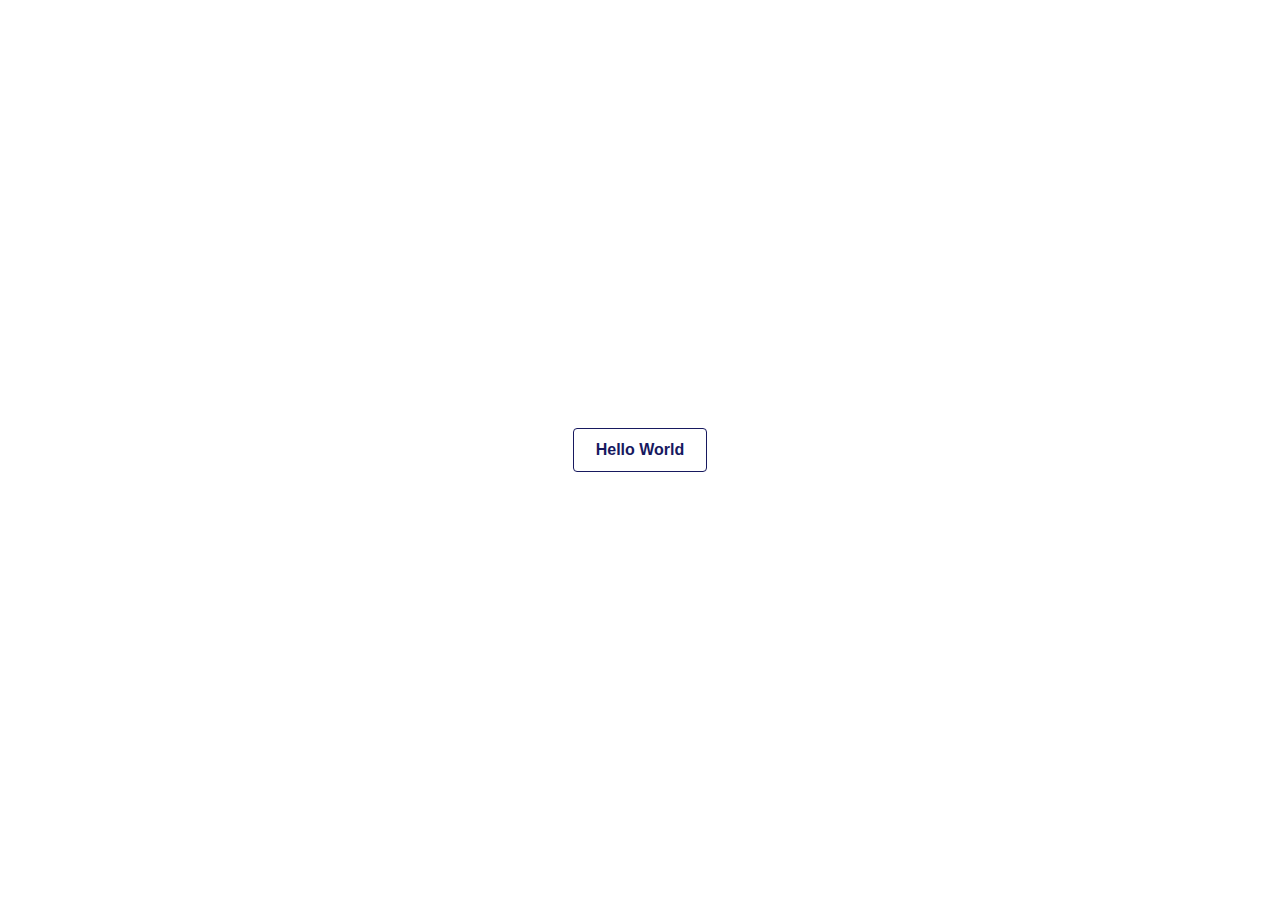
<file: animated-button/index.html>
<!DOCTYPE html>
<html lang="en">

<head>
    <meta charset="UTF-8">
    <meta name="viewport" content="width=device-width, initial-scale=1.0">
    <title>Buttons</title>
    <link rel="stylesheet" href="./css/style.css">
</head>

<body>
    <button class="button button__fill">Hello World</button>
</body>

</html>
</file>
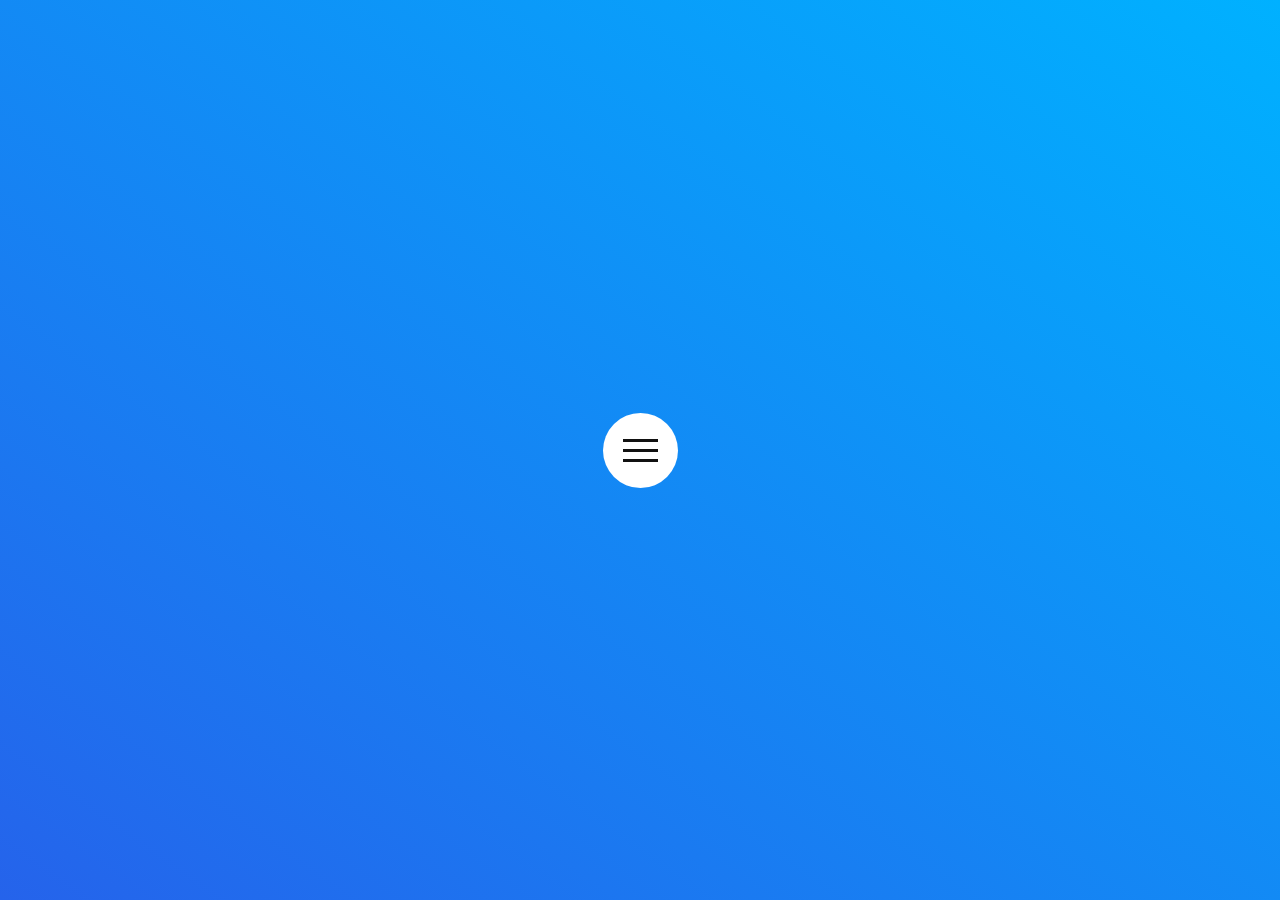
<file: animated-hamburger-button/index.html>
<!DOCTYPE html>
<html lang="en">

<head>
    <meta charset="UTF-8">
    <meta name="viewport" content="width=device-width, initial-scale=1.0">
    <title>Animated Hamburger Button</title>
    <link rel="stylesheet" href="./css/style.css">
</head>

<body>
    <div class="hamburger-button">
        <input type="checkbox" id="checkbox" class="hamburger-button__checkbox">

        <label for="checkbox" class="hamburger-button__label">
            <span class="hamburger-button__icon"></span>
        </label>
    </div>
</body>

</html>
</file>
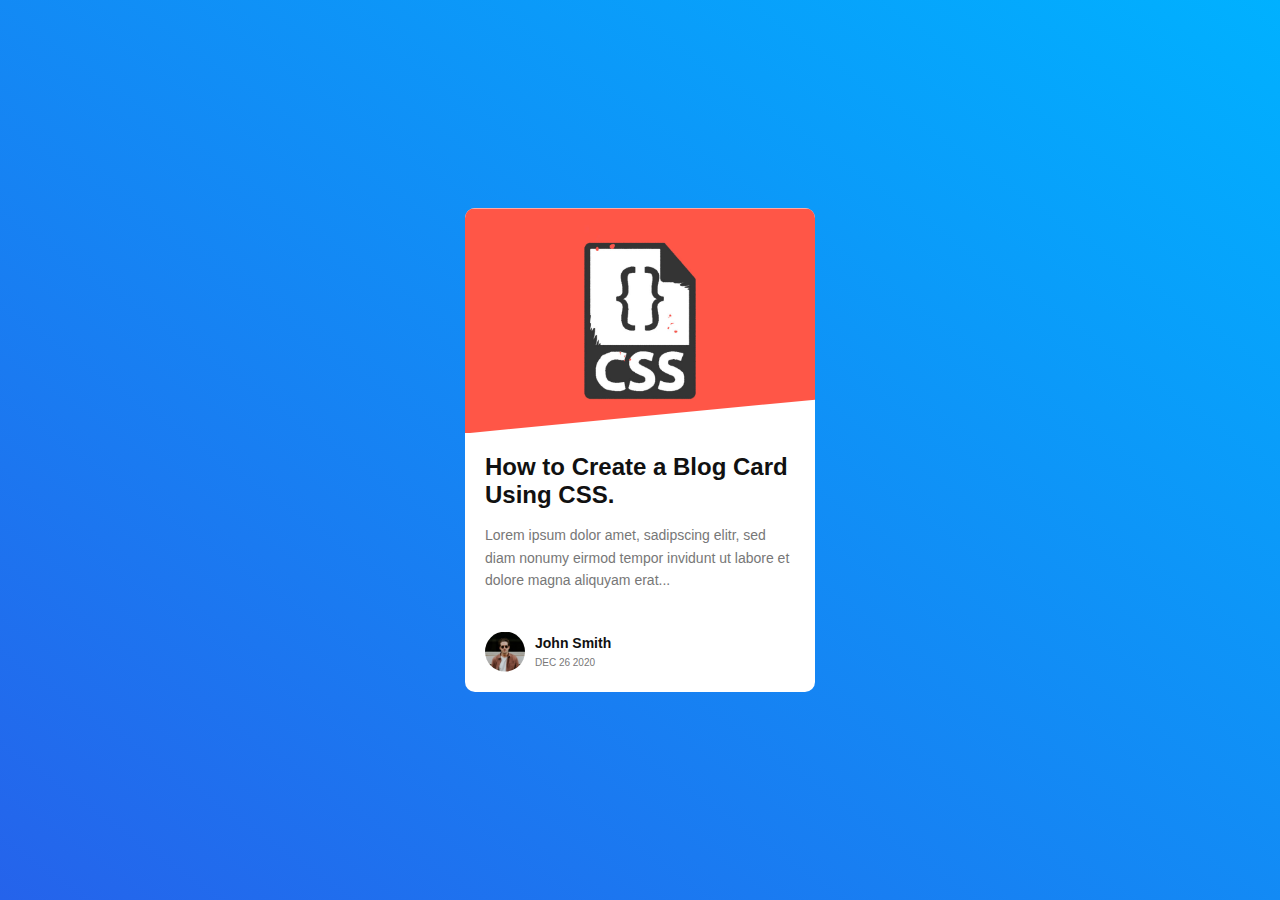
<file: blog-card/index.html>
<!DOCTYPE html>
<html lang="en">

<head>
    <meta charset="UTF-8">
    <meta name="viewport" content="width=device-width, initial-scale=1.0">
    <title>Blog Card</title>
    <link rel="stylesheet" href="./css/style.css">
</head>

<body>
    <div class="blog-card">
        <div class="blog-card-header">
            <img src="./img/css.jpg" alt="CSS Image" class="blog-card-header-img">
        </div>

        <div class="blog-card-body">
            <h1 class="blog-card-title">How to Create a Blog Card Using CSS.</h1>
            <p class="blog-card-description">
                Lorem ipsum dolor amet, sadipscing elitr, sed diam nonumy eirmod tempor invidunt ut labore et
                dolore magna aliquyam erat...
            </p>
        </div>

        <div class="blog-card-footer">
            <img src="./img/author.jpg" alt="Author Image" class="blog-card-author-img">

            <div class="blog-card-author-details">
                <h5 class="blog-card-author-name">John Smith</h5>
                <small class="blog-card-date">DEC 26 2020</small>
            </div>
        </div>
    </div>
</body>

</html>
</file>
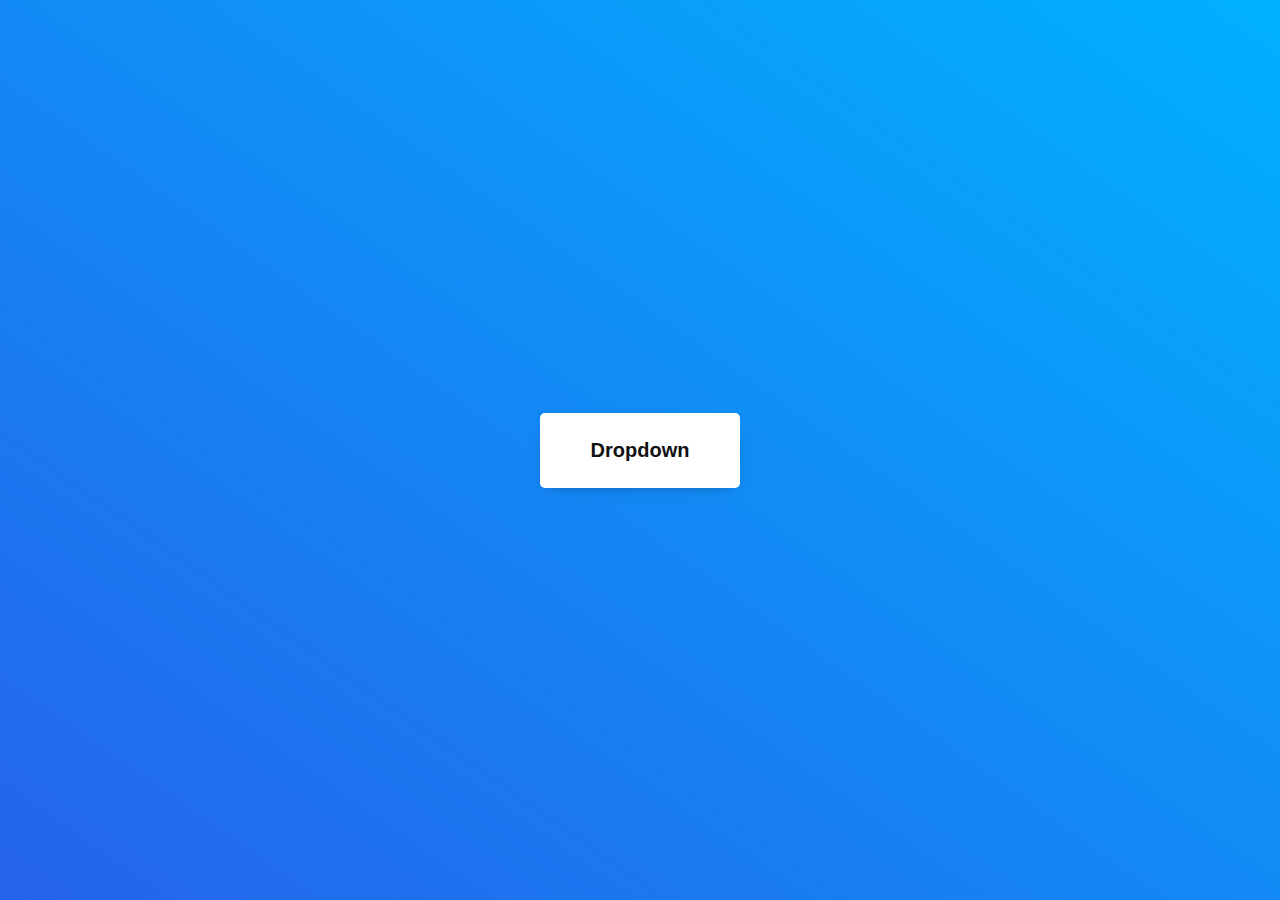
<file: dropdown-button-on-hover/index.html>
<!DOCTYPE html>
<html lang="en">

<head>
    <meta charset="UTF-8">
    <meta name="viewport" content="width=device-width, initial-scale=1.0">
    <title>Dropdown Button On Hover</title>
    <link rel="stylesheet" href="./css/style.css">
</head>

<body>
    <div class="dropdown">
        <button class="dropdown__button">Dropdown</button>

        <ul class="dropdown__list">
            <li class="dropdown__item"><a href="#" class="dropdown__link">Item 1</a></li>
            <li class="dropdown__item"><a href="#" class="dropdown__link">Item 2</a></li>
            <li class="dropdown__item"><a href="#" class="dropdown__link">Item 3</a></li>
        </ul>
    </div>
</body>

</html>
</file>
<file: animated-button/css/style.css>
* {
  margin: 0;
  padding: 0;
  box-sizing: border-box;
}

body {
  width: 100vw;
  height: 100vh;
  display: grid;
  place-items: center;
}

.button {
  font-family: 'Poppins', sans-serif;
  font-size: 16px;
  font-weight: 600;

  padding: 12px 22px;
  border-radius: 4px;
  cursor: pointer;
  overflow: hidden;
}

.button__fill {
  background-color: transparent;
  color: #17195f;
  border: 1px solid #17195f;
  position: relative;
  transition: all 0.3s linear;
}

.button__fill::after {
  content: '';
  width: 50px;
  height: 50px;
  background: linear-gradient(
    65.5deg,
    rgb(23, 205, 205) -15.1%,
    rgb(23, 25, 95) 71.5%
  );
  border-radius: 50%;
  position: absolute;
  top: 0;
  left: 0;
  z-index: -1;
  transform: scale(0);
  transform-origin: 5% 50%;
  opacity: 0;
  transition: transform 0.5s linear, opacity 0.5s linear;
}

.button__fill:hover {
  color: #fff;
  border-color: transparent;
}

.button__fill:hover::after {
  transform: scale(3);
  opacity: 1;
}
</file>
<file: animated-hamburger-button/css/style.css>
* {
  margin: 0;
  padding: 0;
  box-sizing: border-box;
}

body {
  font-family: 'Poppins', sans-serif;
  font-weight: 600;
  display: grid;
  place-items: center;
  width: 100vw;
  height: 100vh;
  background: linear-gradient(to top right, rgb(37, 99, 235), rgb(0, 177, 255));
}

.hamburger-button {
  position: relative;
  width: 75px;
  height: 75px;
  border-radius: 50%;
  background-color: #fff;
  display: grid;
  place-items: center;
}

/* Hide the checkbox input */
.hamburger-button__checkbox {
  display: none;
}

.hamburger-button__label {
  width: 100%;
  height: 100%;
  border-radius: 50%;
  cursor: pointer;
  display: grid;
  place-items: center;
}

.hamburger-button__icon {
  display: block;
  width: 35px;
  height: 3px;
  background-color: #111;
  position: relative;
  transition: background-color 0.2s linear;
}

.hamburger-button__icon::before,
.hamburger-button__icon::after {
  content: '';
  display: block;
  width: 35px;
  height: 3px;
  background-color: #111;
  position: absolute;
  transition: transform 0.3s linear;
}

.hamburger-button__icon::before {
  transform: translateY(-10px);
}

.hamburger-button__icon::after {
  transform: translateY(10px);
}

.hamburger-button__checkbox:checked
  ~ .hamburger-button__label
  .hamburger-button__icon {
  background-color: transparent;
}

.hamburger-button__checkbox:checked
  ~ .hamburger-button__label
  .hamburger-button__icon::before {
  transform: rotate(45deg);
}

.hamburger-button__checkbox:checked
  ~ .hamburger-button__label
  .hamburger-button__icon::after {
  transform: rotate(-45deg);
}
</file>
<file: blog-card/css/style.css>
* {
  margin: 0;
  padding: 0;
  box-sizing: border-box;
}

body {
  display: grid;
  place-items: center;
  background: linear-gradient(to top right, rgb(37, 99, 235), rgb(0, 177, 255));
  width: 100vw;
  height: 100vh;
}

.blog-card {
  background-color: #fff;
  width: 350px;
  height: auto;
  border-radius: 10px;
  font-family: 'Poppins', sans-serif;
  font-weight: 400;
  line-height: 1.6;
  color: #111;
}

.blog-card-header {
  width: 100%;
  height: 225px;
}

.blog-card-header-img {
  width: 100%;
  height: 100%;
  border-radius: 10px 10px 0 0;
  object-fit: cover;
  clip-path: polygon(0 0, 100% 0, 100% 85%, 0 100%);
}

.blog-card-body {
  padding: 20px;
}

.blog-card-title {
  font-size: 24px;
  line-height: 28px;
  color: currentColor;
  margin-bottom: 15px;
}

.blog-card-description {
  font-size: 14px;
  color: #777;
}

.blog-card-footer {
  display: flex;
  align-items: center;
  column-gap: 10px;
  padding: 20px;
}

.blog-card-author-img {
  width: 40px;
  height: 40px;
  clip-path: circle();
}

.blog-card-author-details {
  display: flex;
  flex-direction: column;
}

.blog-card-author-name {
  font-size: 14px;
  color: currentColor;
}

.blog-card-date {
  display: inline-block;
  font-size: 10px;
  color: #777;
}
</file>
<file: dropdown-button-on-hover/css/style.css>
* {
  margin: 0;
  padding: 0;
  box-sizing: border-box;
}

body {
  font-family: 'Poppins', sans-serif;
  font-weight: 600;
  display: grid;
  place-items: center;
  width: 100vw;
  height: 100vh;
  background: linear-gradient(to top right, rgb(37, 99, 235), rgb(0, 177, 255));
}

.dropdown {
  width: 200px;
  height: 75px;
  position: relative;
}

.dropdown__button {
  background-color: #fff;
  color: #111;
  width: 100%;
  height: 100%;
  padding: 15px 30px;
  border: none;
  border-radius: 5px;
  outline: none;
  box-shadow: 0 5px 15px -10px rgba(1, 1, 1, 0.5);
  font-size: 20px;
  font-weight: 600;
  cursor: pointer;
  transition: border-radius 0.2s linear;
}

.dropdown__list {
  list-style: none;
  background-color: #fff;
  width: 200px;
  padding: 15px;
  border-radius: 0 0 5px 5px;
  box-shadow: 0 10px 15px -10px rgba(1, 1, 1, 0.3);
  position: absolute;
  transform: scaleY(0);
  transform-origin: top;
  transition: transform 0.3s linear;
}

.dropdown__item {
  padding: 10px 15px;
  border-radius: 5px;
  cursor: pointer;
}

.dropdown__item:hover {
  background-color: #eee;
}

.dropdown__link:link,
.dropdown__link:visited {
  color: #333;
  text-decoration: none;
}

.dropdown__button:hover ~ .dropdown__list,
.dropdown__list:hover {
  transform: scale(1) translateY(-5px);
}
</file>
